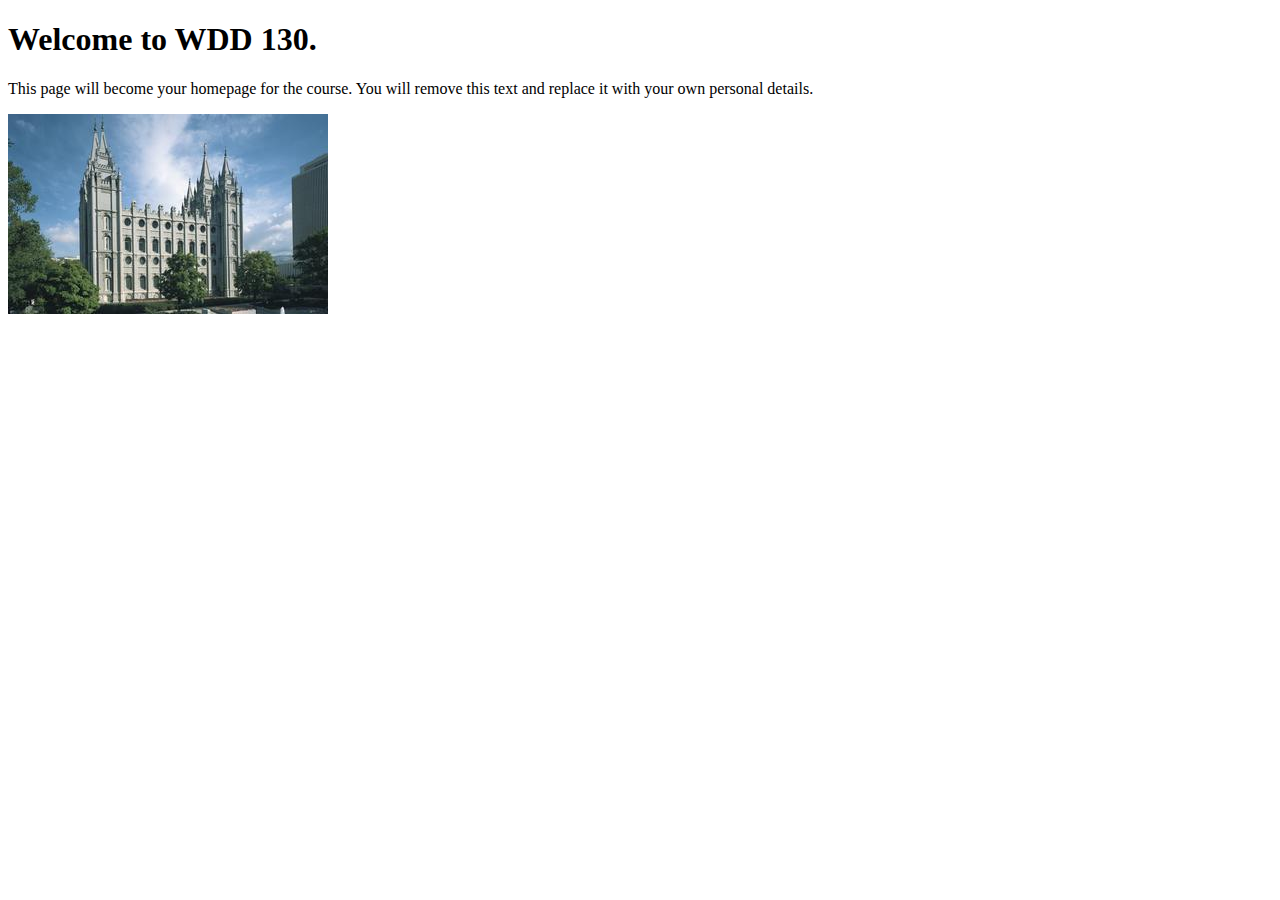
<file: index.html>
<!DOCTYPE html>
<html lang="en">
<head>
    <meta charset="UTF-8">
    <meta name="viewport" content="width=device-width, initial-scale=1.0">
    <title>WDD 130 | Personal Homepage</title>
</head>
<body>
    <h1>Welcome to WDD 130.</h1>
    <p>This page will become your homepage for the course. You will remove this text and replace it with your own personal details.</p>

    <img src="images/salt-lake-temple.jpg" alt="The Salt Lake Temple.">
</body>
</html>
</file>
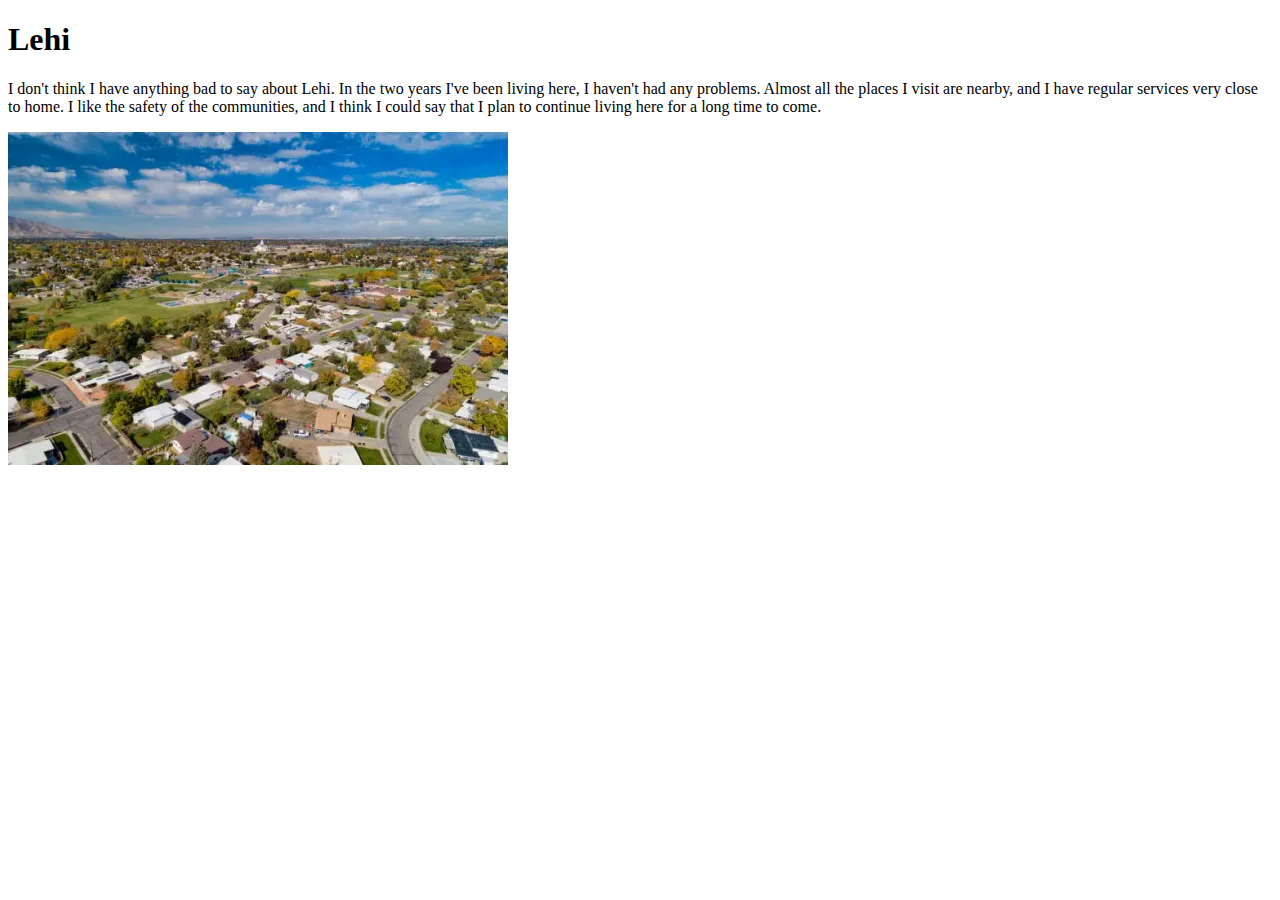
<file: week01/favorite-city.html>
<!DOCTYPE html>
<html lang="en">

<head>
    <meta charset="UTF-8">
    <meta name="viewport" content="width=device-width, initial-scale=1.0">
    <title>Document</title>
</head>

<body>
    <h1>Lehi</h1>
    <p>I don't think I have anything bad to say about Lehi. In the two years I've been living here, I haven't had
        any problems. Almost all the places I visit are nearby, and I have regular services very close to home. I like
        the
        safety of the communities, and I think I could say that I plan to continue living here for a long time to come.
    </p>
    <img src="/week01/images/lehi-city.jpeg" alt="Lehi City">
</body>

</html>
</file>
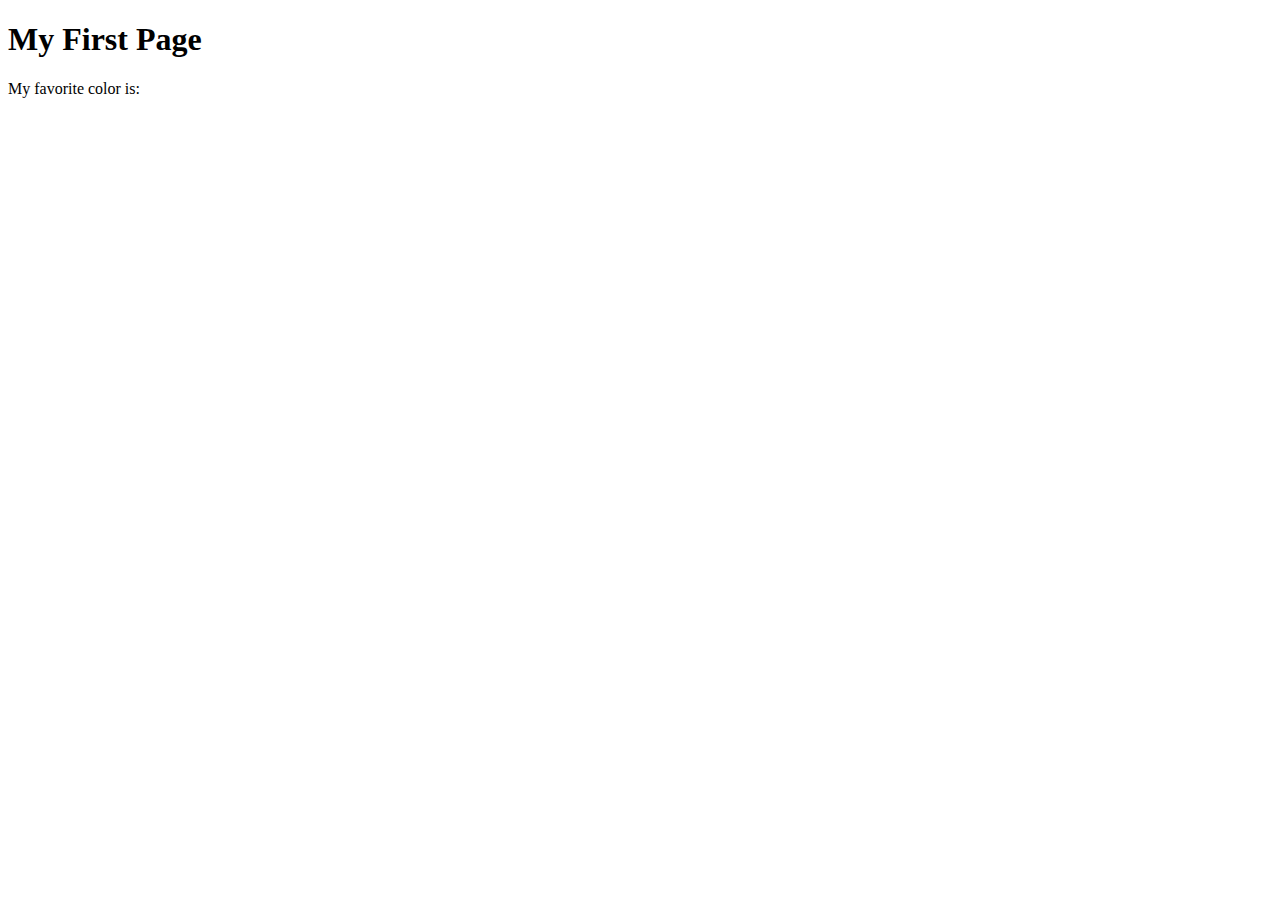
<file: week01/first-page.html>
<!DOCTYPE html>
<html lang="en">
<head>
    <meta charset="UTF-8">
    <meta name="viewport" content="width=device-width, initial-scale=1.0">
    <title>My First Page</title>
</head>
<body>
    <h1>My First Page</h1>
    <p>My favorite color is: </p>
</body>
</html>
</file>
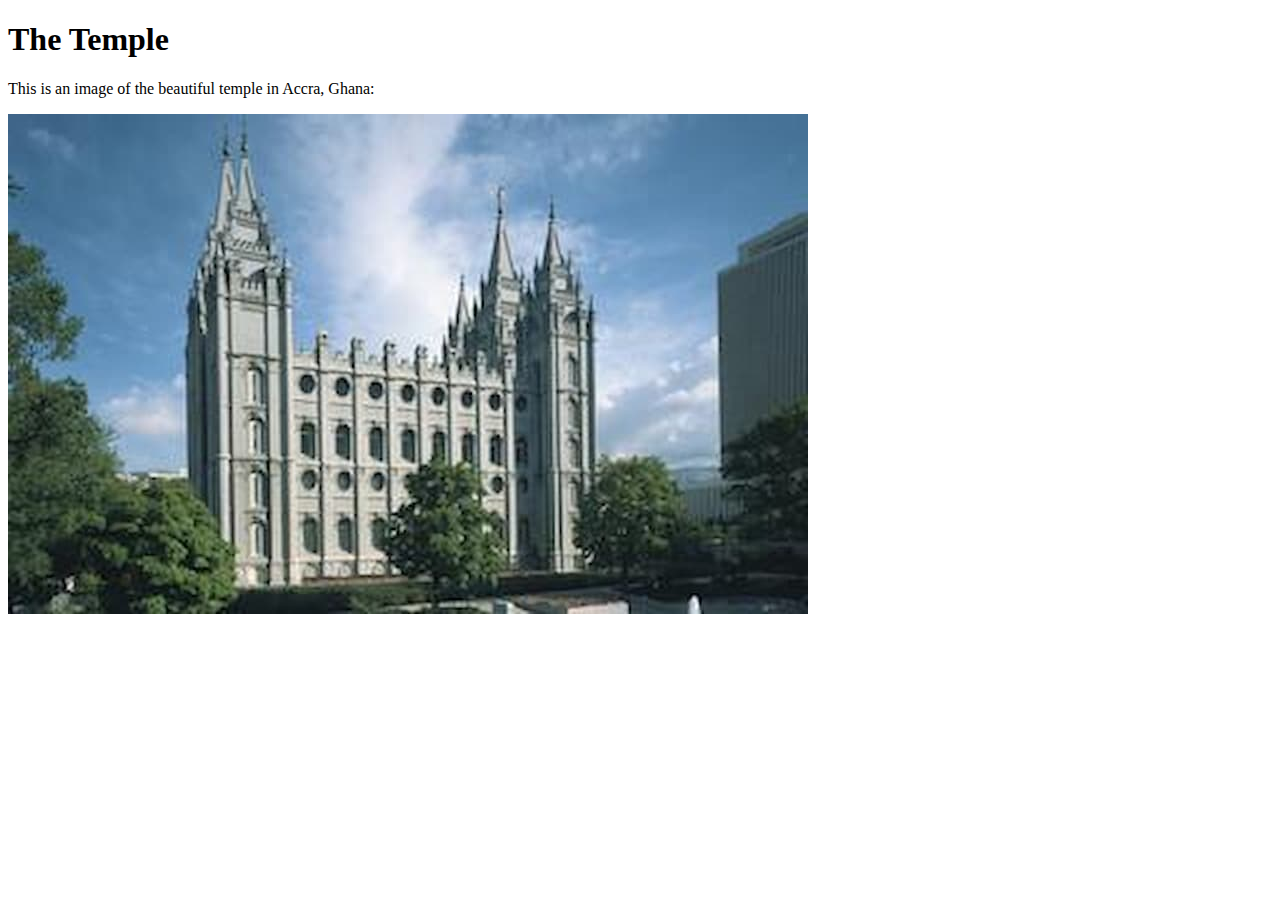
<file: week01/images-solution.html>
<!DOCTYPE html>
<html lang="en">
<head>
    <meta charset="UTF-8">
    <meta name="viewport" content="width=device-width, initial-scale=1.0">
    <title>Temple Image</title>
</head>
<body>
    <h1>The Temple</h1>
    <p>This is an image of the beautiful temple in Accra, Ghana:</p>
    <img src="images/temple-small.jpg" alt="The Accra Ghana Temple">
    
</body>
</html>
</file>
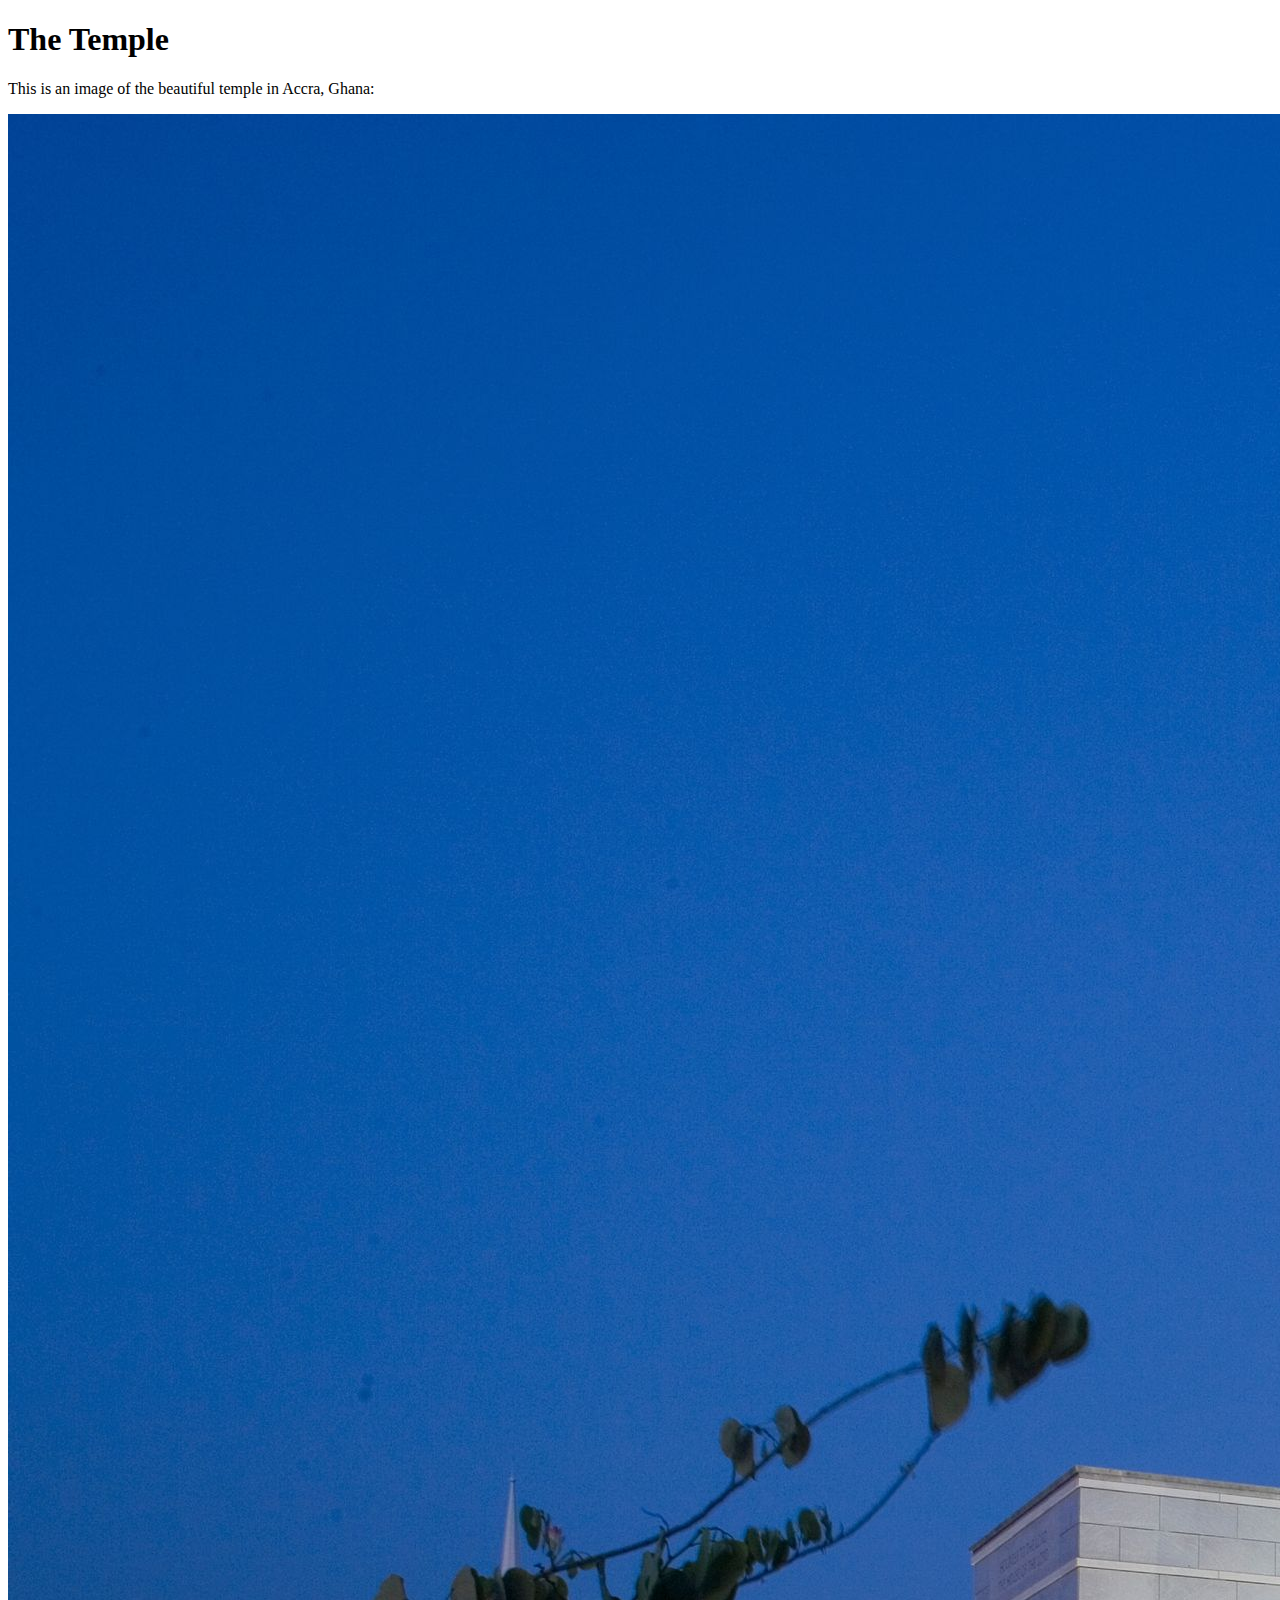
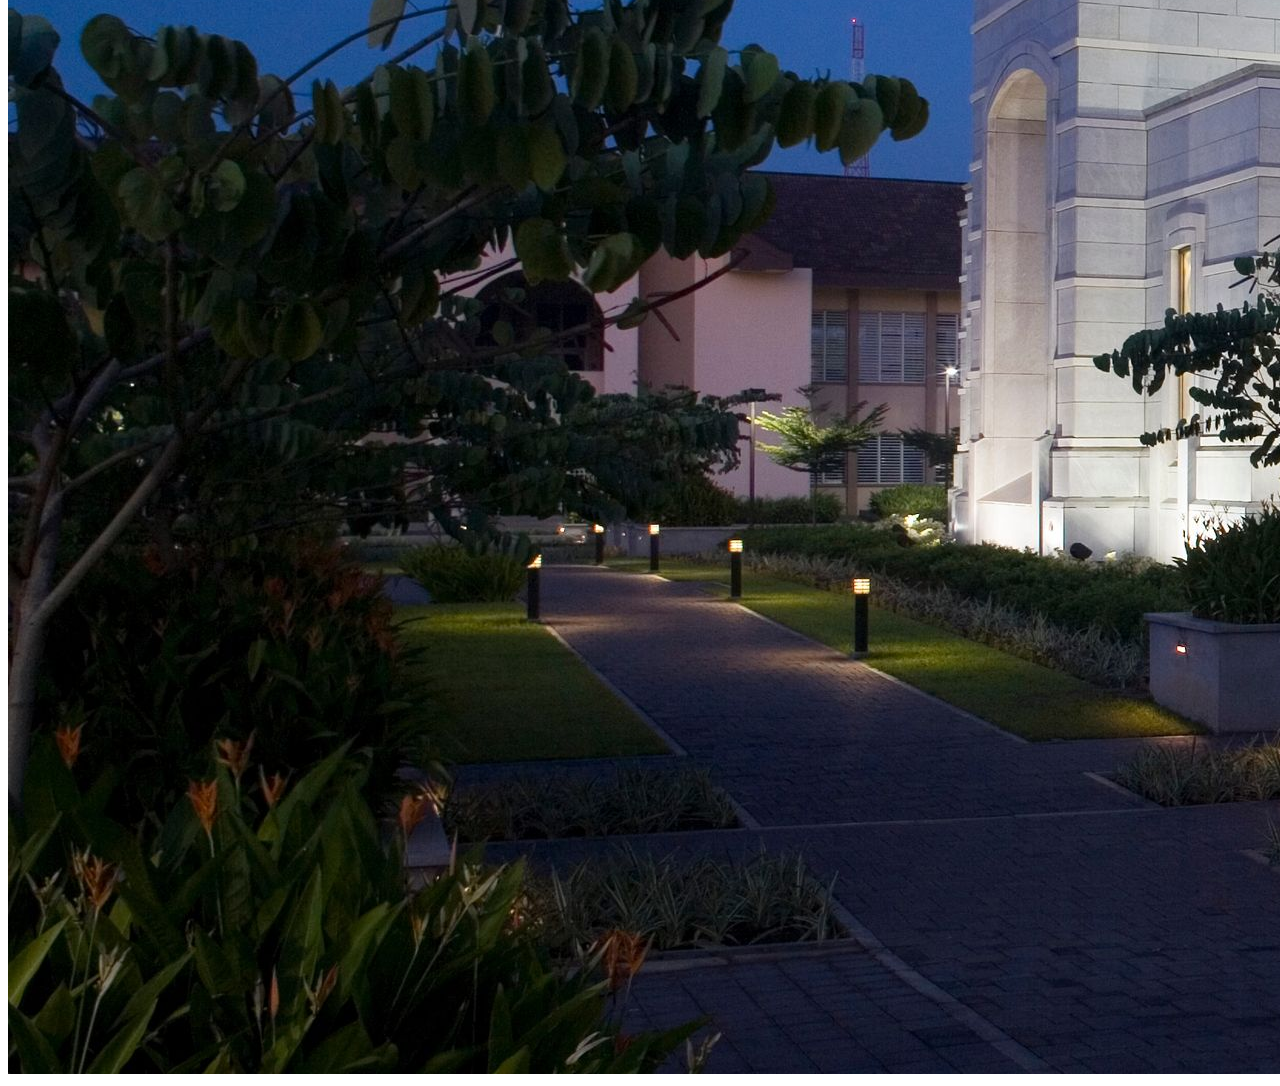
<file: week01/images.html>
<!DOCTYPE html>
<html lang="en">
<head>
    <meta charset="UTF-8">
    <meta name="viewport" content="width=device-width, initial-scale=1.0">
    <title>Temple Image</title>
</head>
<body>
    <h1>The Temple</h1>
    <p>This is an image of the beautiful temple in Accra, Ghana:</p>
    <img src="images/temple-large.jpeg" alt="The Accra Ghana Temple">
    
</body>
</html>
</file>
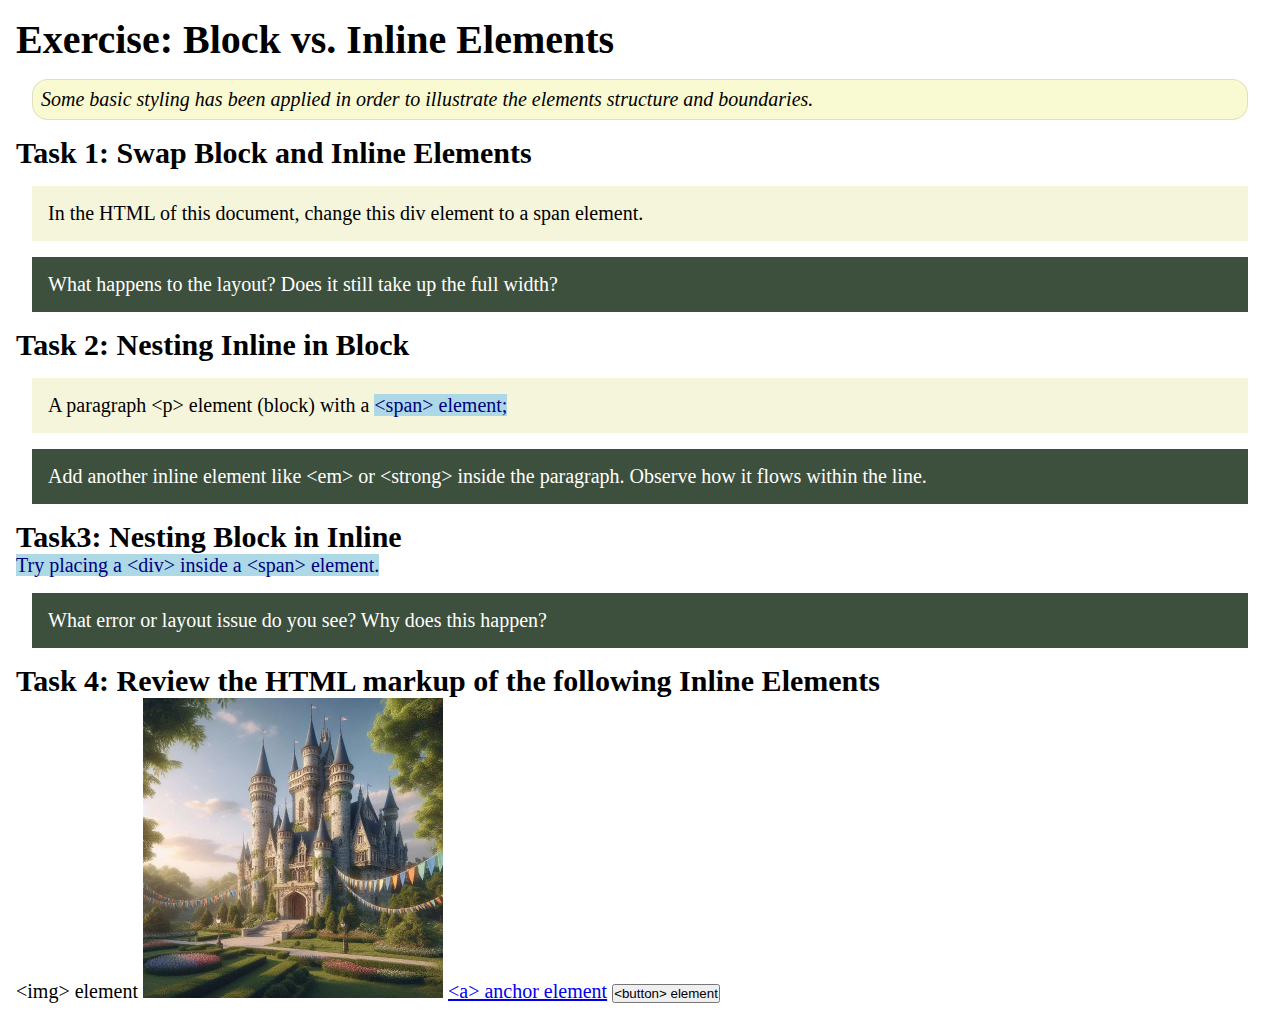
<file: week02/block-vs-inline.html>
<!DOCTYPE html>
<html lang="en">

<head>
    <meta charset="UTF-8">
    <meta name="viewport" content="width=device-width, initial-scale=1.0">
    <title>Exercise: Block vs. Inline Elements</title>
    <link rel="stylesheet" href="styles/block-vs-inline.css">
</head>

<body>
    <main>
        <h1>Exercise: Block vs. Inline Elements</h1>
        <p class="note">Some basic styling has been applied in order to illustrate the elements structure and
            boundaries.</p>

        <h2>Task 1: Swap Block and Inline Elements</h2>
        <div>In the HTML of this document, change this div element to a span element.</div>

        <p class="question">What happens to the layout? Does it still take up the full width?</p>

        <h2>Task 2: Nesting Inline in Block</h2>
        <p>A paragraph &lt;p&gt; element (block) with a <span>&lt;span&gt; element;</span></p>
        <p class="question">Add another inline element like &lt;em&gt; or &lt;strong&gt; inside the paragraph. Observe
            how it flows within the line.</p>

        <h2>Task3: Nesting Block in Inline</h2>
        <span>Try placing a &lt;div&gt; inside a &lt;span&gt; element.</span>
            <p class="question">What error or layout issue do you see? Why does this happen?</p>


            <h2>Task 4: Review the HTML markup of the following Inline Elements</h2>
        &lt;img&gt; element
        <img src="images/castle.webp" alt="placeholder image (images are inline)" width="300" height="300">
        <a href="https://churchofjesuschrist.org">&lt;a&gt; anchor element</a>
        <button type="button">&lt;button&gt; element</button>
    </main>
</body>

</html>
</file>
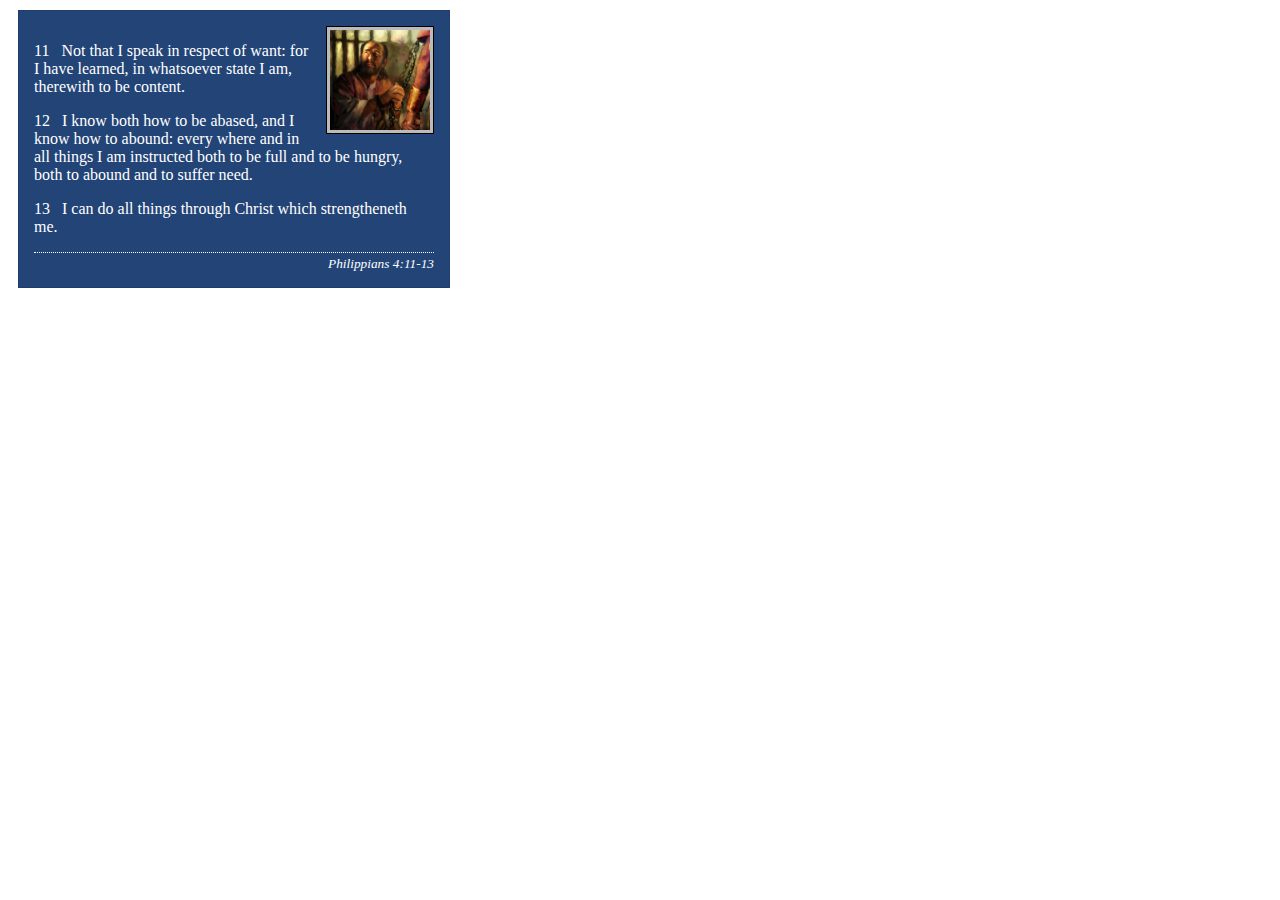
<file: week02/box-model-solution.html>
<!DOCTYPE html>
<html lang="en">
<head>
    <meta charset="UTF-8">
    <meta name="viewport" content="width=device-width, initial-scale=1.0">
    <title>Box Model Activity</title>
    <link rel="stylesheet" href="styles/box-model-solution.css">
</head>
<body>
    <main>
        <div class="callout">
            <img src="images/apostle-paul-imprisoned.webp" alt="Paul the Apostle - Imprisoned in Rome" width="200" height="200">
            <blockquote>
                <p>11 &nbsp; Not that I speak in respect of want: for I have learned, in whatsoever state I am, therewith to be content.</p>
                <p>12 &nbsp; I know both how to be abased, and I know how to abound: every where and in all things I am instructed both to be full and to be hungry, both to abound and to suffer need.</p>
                <p>13 &nbsp; I can do all things through Christ which strengtheneth me.</p>
            </blockquote>
            <cite>Philippians 4:11-13</cite>
        </div>
    </main>
</body>
</html>
</file>
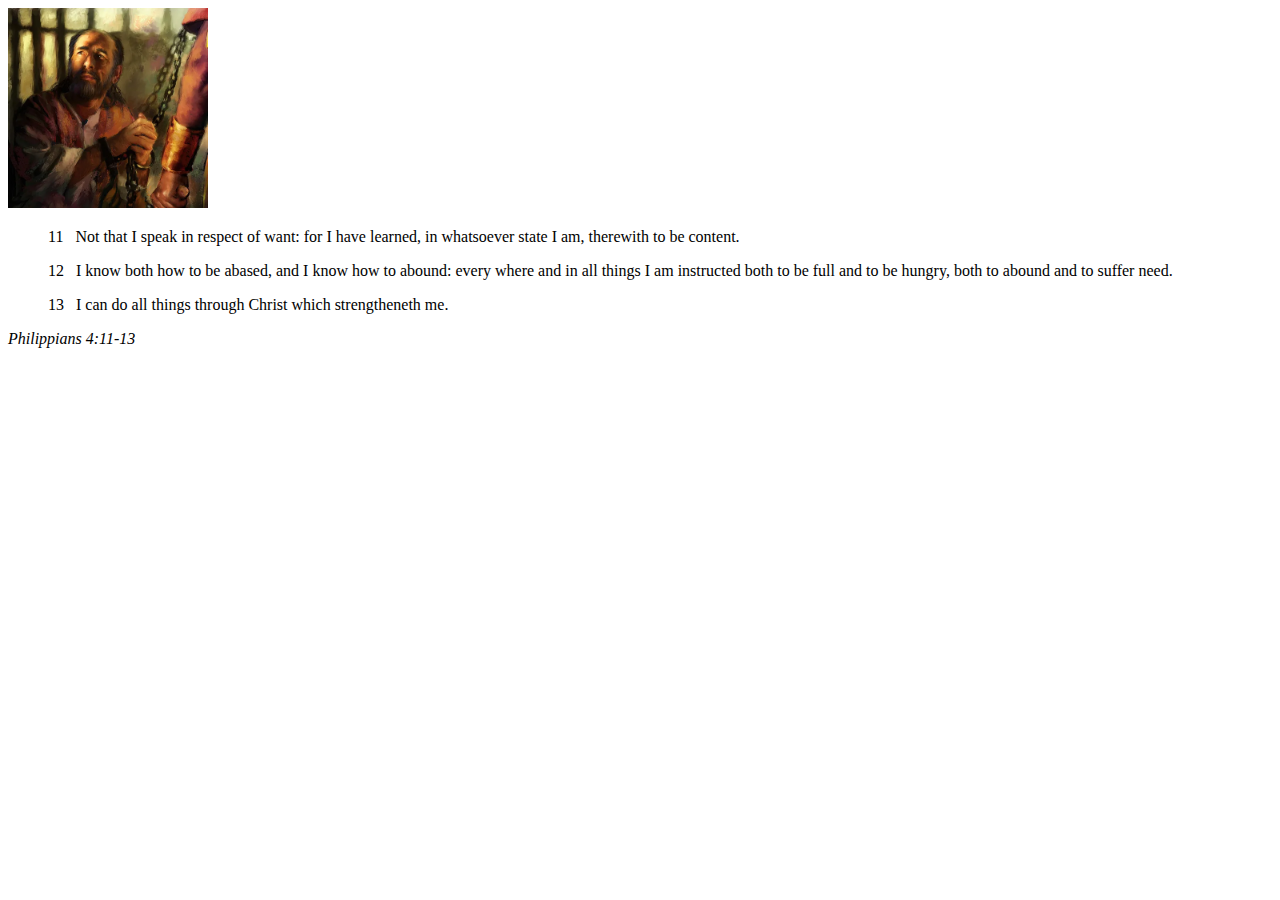
<file: week02/box-model.html>
<!DOCTYPE html>
<html lang="en">
<head>
    <meta charset="UTF-8">
    <meta name="viewport" content="width=device-width, initial-scale=1.0">
    <title>Box Model Activity</title>
</head>
<body>
    <main>
        <div class="callout">
            <img src="images/apostle-paul-imprisoned.webp" alt="Paul the Apostle - Imprisoned in Rome" width="200" height="200">
            <blockquote>
                <p>11 &nbsp; Not that I speak in respect of want: for I have learned, in whatsoever state I am, therewith to be content.</p>
                <p>12 &nbsp; I know both how to be abased, and I know how to abound: every where and in all things I am instructed both to be full and to be hungry, both to abound and to suffer need.</p>
                <p>13 &nbsp; I can do all things through Christ which strengtheneth me.</p>
            </blockquote>
            <cite>Philippians 4:11-13</cite>
        </div>
    </main>
</body>
</html>
</file>
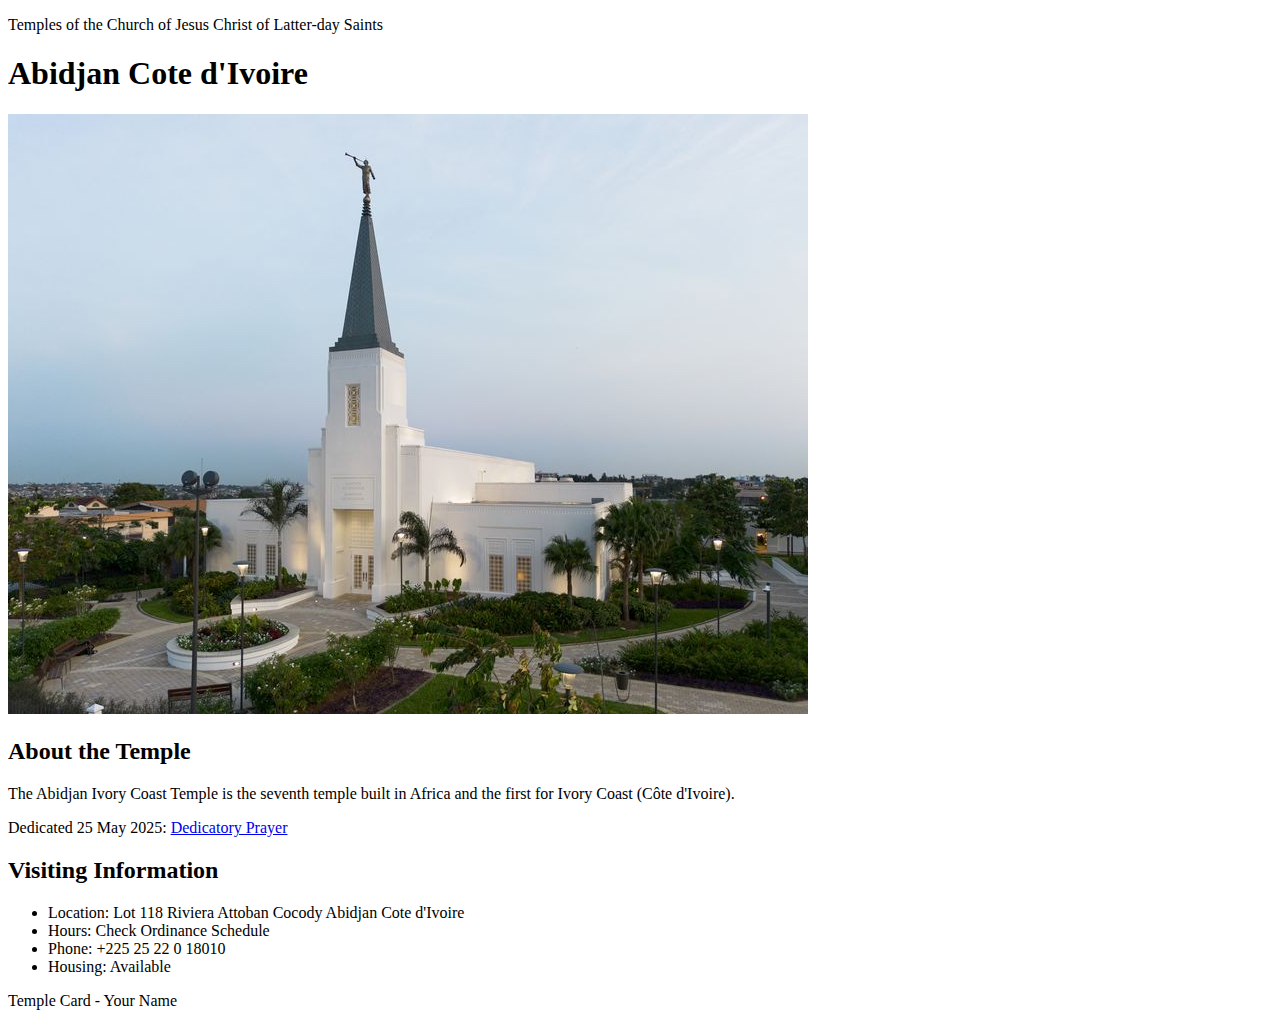
<file: week02/temple.html>
<!DOCTYPE html>
<html lang="en">

<head>
    <meta charset="UTF-8">
    <meta name="viewport" content="width=device-width, initial-scale=1.0">
    <title>Temple Card - Abidjan Cote d'Ivoire</title>
</head>

<body>
    <header>
        <p>Temples of the Church of Jesus Christ of Latter-day Saints</p>
    </header>
    <main>
        <h1>Abidjan Cote d'Ivoire</h1>
        <picture>
            <img src="images/abidjan-ivory-coast.jpeg" alt="Abidjan Cote d'Ivoire Temple">
        </picture>
        <section>
            <h2>About the Temple</h2>
            <p>The Abidjan Ivory Coast Temple is the seventh temple built in Africa and the first for Ivory Coast (Côte
                d'Ivoire).</p>
            <p>Dedicated 25 May 2025: <a
                    href="https://www.churchofjesuschrist.org/temples/dedicatory-prayer/abidjan-ivory-coast-temple/2025-05-25?lang=eng"
                    target="_blank" rel="noopener noreferrer">Dedicatory Prayer</a></p>
        </section>
        <section>
            <h2>Visiting Information</h2>
            <ul>
                <li>Location: Lot 118 Riviera Attoban Cocody Abidjan Cote d'Ivoire</li>
                <li>Hours: Check Ordinance Schedule</li>
                <li>Phone: +225 25 22 0 18010</li>
                <li>Housing: Available</li>
            </ul>
        </section>
    </main>
    <footer>
        <p>Temple Card - Your Name</p>
    </footer>
</body>

</html>
</file>
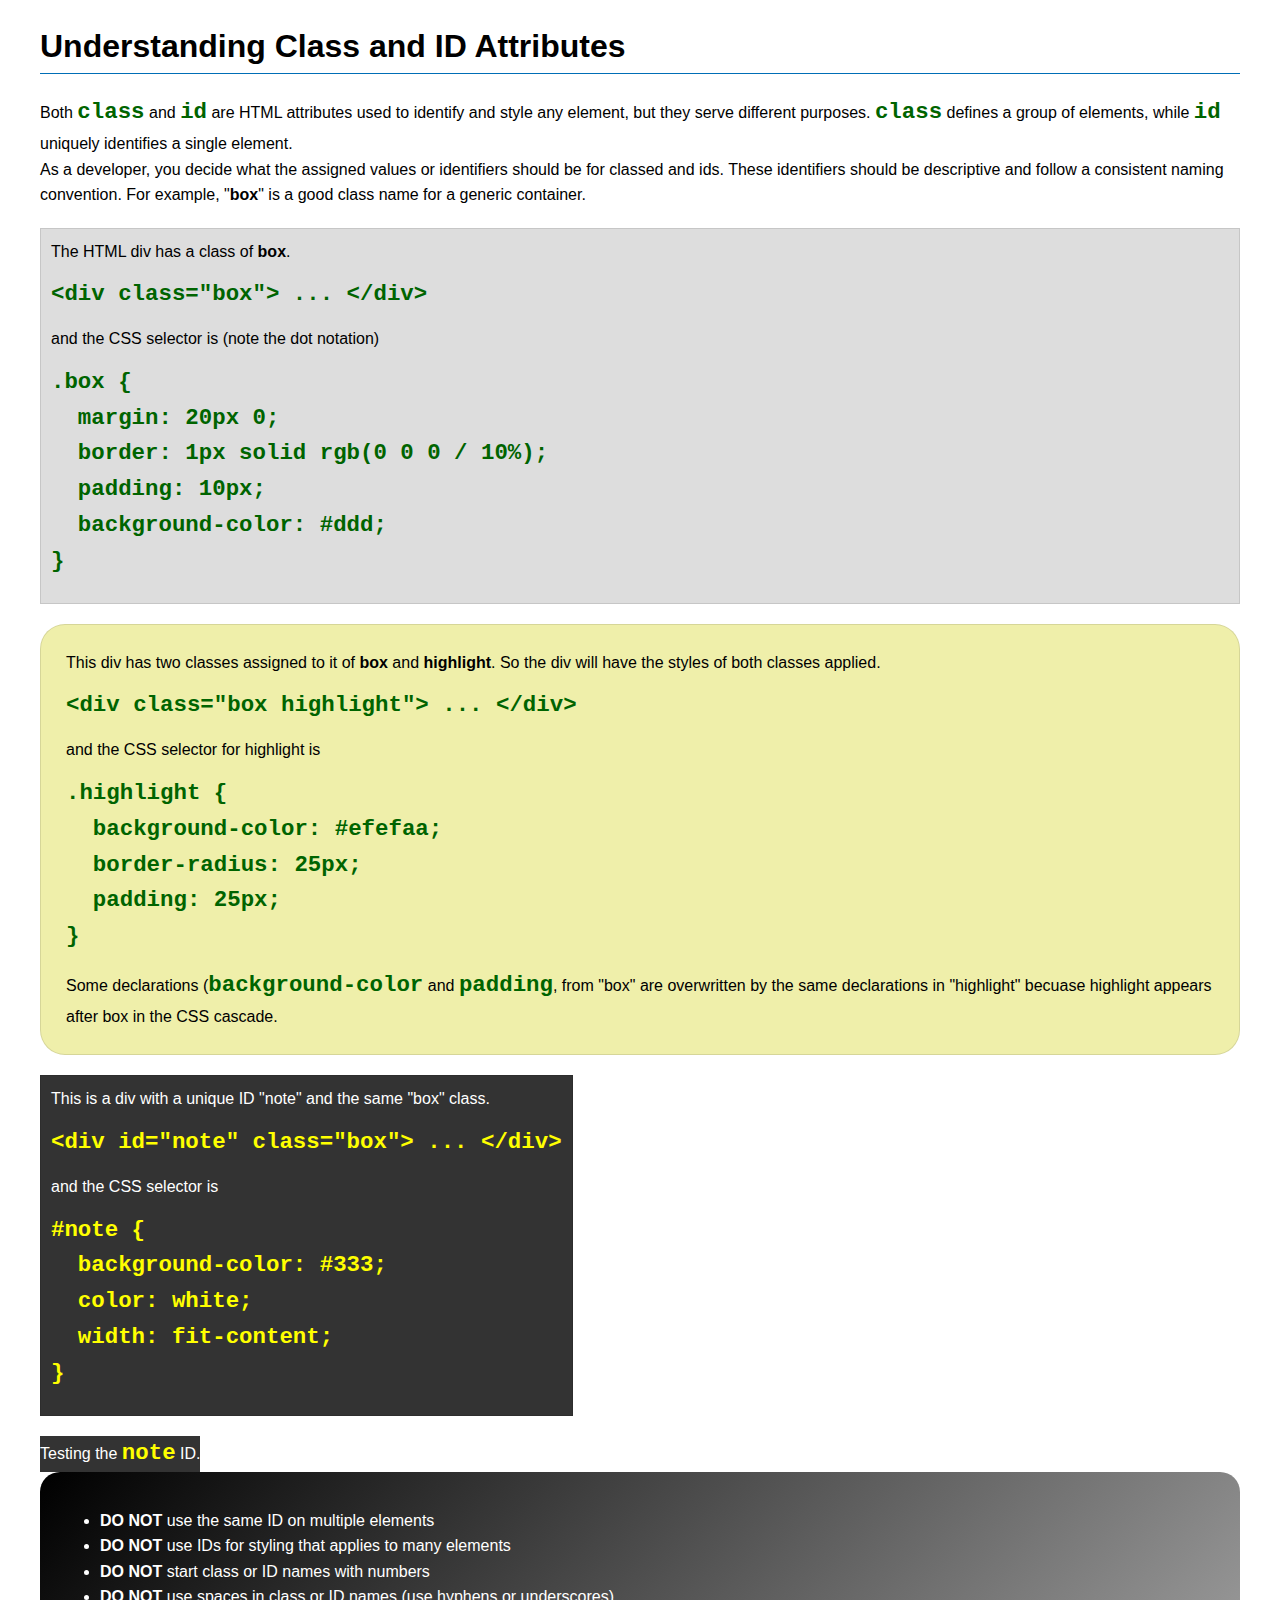
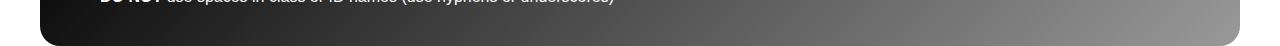
<file: week03/class-and-id.html>
<!DOCTYPE html>
<html lang="en">

<head>
    <meta charset="UTF-8">
    <meta name="viewport" content="width=device-width, initial-scale=1.0">
    <title>Class vs ID Attributes</title>
    <link rel="stylesheet" href="styles/class-and-id.css">
</head>

<body>
    <h1>Understanding Class and ID Attributes</h1>
    <p>Both <code>class</code> and <code>id</code> are HTML attributes used to identify and style any element, but they
        serve different purposes. <code>class</code> defines a group of elements, while <code>id</code> uniquely
        identifies a single element.</p>
    <p>As a developer, you decide what the assigned values or identifiers should be for classed and ids. These
        identifiers should be
        descriptive and follow a consistent naming convention. For example, "<strong>box</strong>" is a good class name
        for a generic container.</p>
    <div class="box">
        <p>The HTML div has a class of <strong>box</strong>.</p>
        <pre><code class="html">&lt;div class="box"&gt; ... &lt;/div&gt;</code></pre>
        and the CSS selector is (note the dot notation)
        <pre><code class="css">.box {
  margin: 20px 0;
  border: 1px solid rgb(0 0 0 / 10%);
  padding: 10px;
  background-color: #ddd; 
}</code></pre>
    </div>

    <div class="box highlight">
        <p>This div has two classes assigned to it of <strong>box</strong> and <strong>highlight</strong>. So the div
            will have the styles of both classes applied.</p>
        <pre><code class="html">&lt;div class="box highlight"&gt; ... &lt;/div&gt;</code></pre>
        and the CSS selector for highlight is
        <pre><code class="css">.highlight {
  background-color: #efefaa;
  border-radius: 25px;
  padding: 25px;
}</code></pre>
<p>Some declarations (<code>background-color</code> and <code>padding</code>, from "box" are overwritten by the same declarations in "highlight" becuase highlight appears after box in the CSS cascade.</p>
    </div>

    <div id="note" class="box">
        <p>This is a div with a unique ID "note" and the same "box" class.</p>
        <pre><code class="html">&lt;div id="note" class="box"&gt; ... &lt;/div&gt;</code></pre>
        and the CSS selector is
        <pre><code class="css">#note {
  background-color: #333;
  color: white;
  width: fit-content;
}</code></pre>
    </div>

    <div id="note">
        <p>Testing the <code>note</code> ID.</p>
    </div>

    <section id="best-practice">
        <ul>
            <li><strong>DO NOT</strong> use the same ID on multiple elements</li>
            <li><strong>DO NOT</strong> use IDs for styling that applies to many elements</li>
            <li><strong>DO NOT</strong> start class or ID names with numbers</li>
            <li><strong>DO NOT</strong> use spaces in class or ID names (use hyphens or underscores)</li>
        </ul>
    </section>




</body>

</html>
</file>
<file: week02/styles/block-vs-inline.css>
* {
    margin: 0;
    padding: 0;
}

body {
    font-size: 20px;
    margin: 1rem;
}

p,
div {
    background-color: beige;
    margin: 1rem;
    padding: 1rem;
}

span {
    color: navy;
    background-color: lightblue;
}

code {
    margin: 0;
    padding: 0;
    color: green;
    font-size: 1.2rem;
}

.note {
    font-style: italic;
    background-color: lightgoldenrodyellow;
    border-radius: 1rem;
    border: 1px solid rgb(0 0 0 / 10%);
    margin: 1rem;
    padding: .5rem;
}

.question {
    background-color: #3d503d;
    color: #fff;
}
</file>
<file: week02/styles/box-model-solution.css>
.callout {
    max-width: 400px;
    margin: 10px;
    border: 1px solid rgba(0, 0, 0, .1);
    padding: 15px;
    background-color: #247;
    color: #fff;
}

.callout img {
    float: right;
    margin: 0 0 10px 15px;
    border: 1px solid #000;
    padding: 3px;
    background-color: #bbb;
    width: 100px;
    height: auto;

}

blockquote {
    margin: 0;
}

cite {
    display: block;
    border-top: 1px dotted #fff;
    padding-top: 3px;
    text-align: right;
    font-size: smaller;
}
</file>
<file: week03/styles/class-and-id.css>
body {
    font-family: Arial, sans-serif;
    line-height: 1.6;
    margin: 0;
    padding: 0 40px;
}

h1 {
    border-bottom: 1px solid rgb(0 110 182);
    padding-bottom: 0;
}



p {
    margin: 0;
}

code {
    color: darkgreen;
    font-weight: 700;
    font-size: 1.4rem;
}

/* Class examples - can be reused */

.box {
    margin: 20px 0;
    border: 1px solid rgb(0 0 0 / 10%);
    padding: 10px;
    background-color: #ddd; /* this is shorthand for #dddddd */
}

.highlight {
    background-color: #efefaa;
    border-radius: 25px;
    padding: 25px;
}

/* ID examples - should be unique */

#note {
    background-color: #333;
    color: white;
    width: fit-content;
}

#note code {
    color: yellow;
}

#best-practice {
    background: linear-gradient(135deg, #000 0%, #999 100%);
    color: white;
    border-radius: 20px;
    padding: 20px
}
</file>
